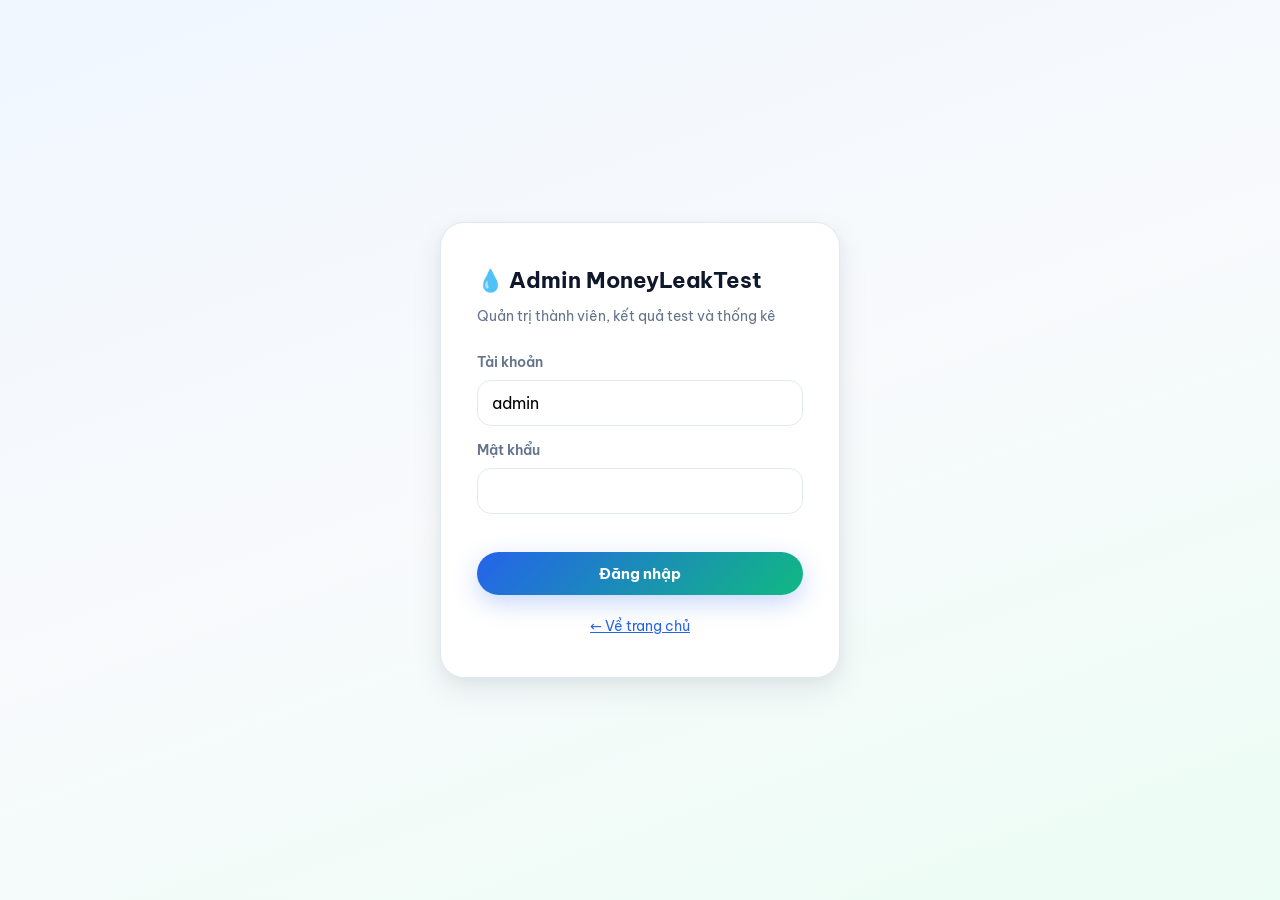
<file: admin.html>
<!DOCTYPE html>
<html lang="vi">
<head>
  <meta charset="UTF-8" />
  <meta name="viewport" content="width=device-width, initial-scale=1.0" />
  <title>Admin — MoneyLeakTest</title>
  <link href="https://fonts.googleapis.com/css2?family=Be+Vietnam+Pro:wght@400;500;600;700&display=swap" rel="stylesheet" />
  <link rel="stylesheet" href="styles.css" />
  <link rel="stylesheet" href="admin.css" />
</head>
<body class="admin-body">
  <div id="admin-login-screen" class="admin-login-wrap">
    <div class="admin-login-card">
      <h1>💧 Admin MoneyLeakTest</h1>
      <p class="admin-login-sub">Quản trị thành viên, kết quả test và thống kê</p>
      <form id="admin-login-form" class="auth-form">
        <label>Tài khoản<input type="text" id="admin-user" required autocomplete="username" value="admin" /></label>
        <label>Mật khẩu<input type="password" id="admin-pass" required autocomplete="current-password" /></label>
        <p id="admin-login-error" class="auth-error"></p>
        <button type="submit" class="btn btn-primary btn-block">Đăng nhập</button>
      </form>
      <p class="admin-back"><a href="index.html">← Về trang chủ</a></p>
    </div>
  </div>

  <div id="admin-app" hidden>
    <header class="admin-header">
      <div class="admin-header-inner container">
        <a href="index.html" class="logo"><span class="logo-icon">💧</span><span>MLT Admin</span></a>
        <div class="admin-header-right">
          <span id="admin-welcome"></span>
          <button type="button" class="btn btn-ghost btn-sm" id="admin-logout">Đăng xuất</button>
        </div>
      </div>
    </header>

    <main class="container admin-main">
      <section class="admin-stats" id="admin-stats"></section>

      <section class="admin-panel">
        <div class="admin-panel-head">
          <h2>Thành viên đăng ký</h2>
          <input type="search" id="user-search" placeholder="Tìm tên, email, SĐT..." class="admin-search" />
        </div>
        <div class="admin-table-wrap">
          <table class="admin-table" id="users-table">
            <thead>
              <tr>
                <th>#</th>
                <th>Họ tên</th>
                <th>Email</th>
                <th>SĐT</th>
                <th>Điểm rò rỉ</th>
                <th>Làm test</th>
                <th>Thu-Chi</th>
                <th>Đăng ký</th>
                <th></th>
              </tr>
            </thead>
            <tbody id="users-tbody"></tbody>
          </table>
        </div>
      </section>

      <section class="admin-detail" id="user-detail" hidden>
        <div class="admin-detail-head">
          <h2 id="detail-title">Chi tiết thành viên</h2>
          <button type="button" class="btn btn-ghost btn-sm" id="detail-close">Đóng</button>
        </div>
        <div id="detail-meta" class="admin-detail-meta"></div>
        <div id="detail-results"></div>
      </section>
    </main>
  </div>

  <script src="config.js"></script>
  <script src="admin.js"></script>
</body>
</html>
</file>
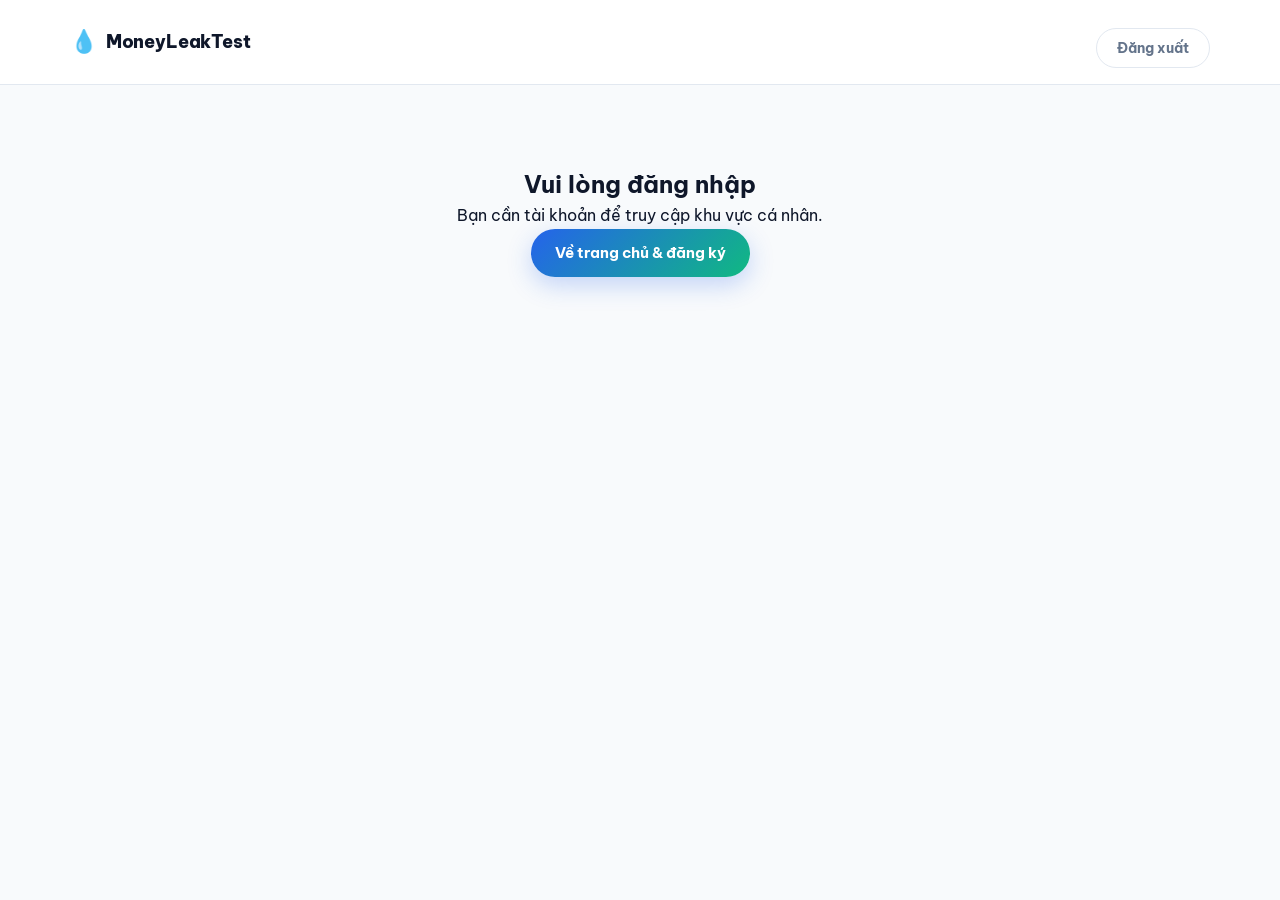
<file: dashboard.html>
<!DOCTYPE html>
<html lang="vi">
<head>
  <meta charset="UTF-8" />
  <meta name="viewport" content="width=device-width, initial-scale=1.0" />
  <title>Khu vực cá nhân — MoneyLeakTest</title>
  <link rel="preconnect" href="https://fonts.googleapis.com" />
  <link rel="preconnect" href="https://fonts.gstatic.com" crossorigin />
  <link href="https://fonts.googleapis.com/css2?family=Be+Vietnam+Pro:wght@400;500;600;700;800&display=swap" rel="stylesheet" />
  <link rel="stylesheet" href="styles.css" />
  <link rel="stylesheet" href="dashboard.css" />
</head>
<body class="dashboard-body">
  <header class="dash-header">
    <div class="container dash-header-inner">
      <a href="index.html" class="logo"><span class="logo-icon">💧</span><span>MoneyLeakTest</span></a>
      <div class="dash-user">
        <span id="dash-greeting"></span>
        <button type="button" class="btn btn-ghost btn-sm" id="btn-logout">Đăng xuất</button>
      </div>
    </div>
  </header>

  <main class="container dash-main" id="dash-main" hidden>
    <section class="dash-hero">
      <h1>Khu vực cá nhân</h1>
      <p id="dash-subtitle">Theo dõi kết quả bài test, mục tiêu tài chính và tài nguyên cộng đồng.</p>
    </section>

    <div class="dash-grid">
      <section class="dash-card dash-card-wide" id="card-result">
        <h2>Kết quả bài test gần nhất</h2>
        <div id="no-result" class="empty-state" hidden>
          <p>Bạn chưa có kết quả nào được lưu.</p>
          <a href="index.html#test" class="btn btn-primary">Làm bài test ngay</a>
        </div>
        <div id="result-content" hidden>
          <div class="dash-score-row">
            <span class="dash-score" id="dash-score">—</span>
            <span class="dash-level" id="dash-level"></span>
          </div>
          <div class="meter-track large"><div class="meter-fill large" id="dash-meter"></div></div>
          <h3>Top lỗ hổng</h3>
          <ul id="dash-leaks" class="dash-list"></ul>
          <h3 id="dash-plan-title"></h3>
          <p id="dash-plan-intro" class="plan-intro"></p>
          <ol id="dash-plan" class="dash-list numbered"></ol>
        </div>
      </section>

      <section class="dash-card" id="card-goals">
        <div class="card-head-row">
          <h2>Mục tiêu tài chính</h2>
          <button type="button" class="btn-link" id="btn-edit-goals" hidden>Chỉnh sửa</button>
        </div>
        <div id="goals-summary" hidden>
          <p id="goals-note-display" class="goal-note-display"></p>
          <div class="goal-summary-grid">
            <div class="goal-tile">
              <span class="goal-tile-label">Thu nhập / tháng</span>
              <span class="goal-tile-value" id="sum-income">—</span>
            </div>
            <div class="goal-tile">
              <span class="goal-tile-label">Tiết kiệm / tháng</span>
              <span class="goal-tile-value" id="sum-savings">—</span>
            </div>
            <div class="goal-tile">
              <span class="goal-tile-label">Quỹ khẩn cấp</span>
              <span class="goal-tile-value" id="sum-emergency">—</span>
            </div>
            <div class="goal-tile">
              <span class="goal-tile-label">Trả nợ</span>
              <span class="goal-tile-value" id="sum-debt">—</span>
            </div>
          </div>
        </div>
        <form id="goals-form" class="goals-form" hidden>
          <label>Thu nhập hàng tháng (VNĐ)<input type="number" id="goal-income" min="0" step="100000" placeholder="15000000" /></label>
          <label>Mục tiêu tiết kiệm / tháng (VNĐ)<input type="number" id="goal-savings" min="0" step="100000" placeholder="3000000" /></label>
          <label>Quỹ khẩn cấp mục tiêu (VNĐ)<input type="number" id="goal-emergency" min="0" step="1000000" placeholder="30000000" /></label>
          <label>Mục tiêu trả nợ (VNĐ)<input type="number" id="goal-debt" min="0" step="100000" placeholder="0" /></label>
          <label>Ghi chú mục tiêu<textarea id="goal-note" rows="3" placeholder="VD: Tiết kiệm 50tr để mua xe trong 2 năm..."></textarea></label>
          <div class="form-row">
            <button type="submit" class="btn btn-primary btn-block">Lưu mục tiêu</button>
            <button type="button" class="btn btn-ghost btn-block" id="btn-cancel-goals" hidden>Huỷ</button>
          </div>
          <p id="goals-msg" class="form-msg"></p>
        </form>
      </section>

      <section class="dash-card dash-card-wide" id="card-progress" hidden>
        <div class="card-head-row">
          <h2>Tiến độ thực tế</h2>
          <button type="button" class="btn btn-primary btn-sm" id="btn-add-progress">+ Cập nhật tháng này</button>
        </div>
        <p class="hint">Mỗi tháng cập nhật xem bạn đã tiết kiệm/trả nợ/tích quỹ khẩn cấp bao nhiêu. Hệ thống sẽ tự tính % so với mục tiêu.</p>

        <div id="progress-overall" class="progress-overall" hidden></div>

        <form id="progress-form" class="progress-form" hidden>
          <h3>Cập nhật tiến độ tháng</h3>
          <div class="form-grid">
            <label>Tháng (YYYY-MM)<input type="month" id="prog-period" required /></label>
            <label>Thu nhập thực tế (VNĐ)<input type="number" id="prog-income" min="0" step="100000" placeholder="0" /></label>
            <label>Đã tiết kiệm (VNĐ)<input type="number" id="prog-savings" min="0" step="100000" placeholder="0" /></label>
            <label>Quỹ khẩn cấp hiện có (VNĐ)<input type="number" id="prog-emergency" min="0" step="100000" placeholder="0" /></label>
            <label>Đã trả nợ (VNĐ)<input type="number" id="prog-debt" min="0" step="100000" placeholder="0" /></label>
          </div>
          <label>Ghi chú<textarea id="prog-note" rows="2" placeholder="VD: Tháng này cắt được subscription Netflix..."></textarea></label>
          <p class="hint">Tip: Quỹ khẩn cấp & "Đã tiết kiệm" có thể nhập <strong>số dư tích lũy hiện tại</strong>; "Đã trả nợ" tính cộng dồn từ khi đặt mục tiêu.</p>
          <div class="form-row">
            <button type="submit" class="btn btn-primary">Lưu tiến độ</button>
            <button type="button" class="btn btn-ghost" id="btn-cancel-progress">Huỷ</button>
          </div>
          <p id="progress-msg" class="form-msg"></p>
        </form>

        <div id="progress-empty" class="empty-state" hidden>
          <p>Chưa có bản ghi tiến độ nào. Nhấn <strong>"Cập nhật tháng này"</strong> để bắt đầu theo dõi.</p>
        </div>

        <div id="progress-history"></div>
      </section>

      <section class="dash-card dash-card-app">
        <h2>App ghi nhận Thu / Chi</h2>
        <p>
          Quản lý dòng tiền hàng ngày với <strong>Thu Chi Web</strong> — dữ liệu ghi trực tiếp lên
          <strong>Google Sheet của chính bạn</strong>, không lưu trên server bên thứ ba.
          Bạn giữ toàn quyền sở hữu file; app chỉ kết nối tài khoản Google bạn cho phép.
        </p>
        <div class="trust-box">
          <span class="trust-badge">Miễn phí</span>
          <ul class="trust-list">
            <li>🔒 <strong>Bảo mật &amp; an toàn</strong> — Sheet nằm trong Google Drive của bạn</li>
            <li>📊 Dữ liệu thuộc về bạn — xem/sao lưu/chia sẻ như mọi file Google Sheet khác</li>
            <li>✅ <strong>Hiện đang miễn phí</strong> — dùng thử và ghi nhận thu/chi không mất phí</li>
          </ul>
        </div>
        <ul class="feature-list">
          <li>Dashboard tổng thu/chi/chênh lệch theo tháng</li>
          <li>Nhập thu/chi trực tiếp lên Google Sheet</li>
          <li>Biểu đồ chi theo danh mục & 6 tháng</li>
          <li>Kế hoạch phân bổ 7 quỹ tài chính</li>
        </ul>
        <a href="https://thu-chi-web.fly.dev/" id="thu-chi-link" target="_blank" rel="noopener noreferrer" class="btn btn-primary btn-block">Mở app Thu / Chi →</a>
        <p class="hint">App đã deploy tại <a href="https://thu-chi-web.fly.dev/" target="_blank" rel="noopener noreferrer">thu-chi-web.fly.dev</a></p>
      </section>

      <section class="dash-card">
        <h2>Cộng đồng Zalo</h2>
        <p>Nhóm <strong>Thịnh Vượng - Hạnh Phúc</strong> — học và thực hành cùng nhau.</p>
        <a href="https://zalo.me/g/gkbvgqaoxnggs2p8euih" target="_blank" rel="noopener noreferrer" class="btn btn-zalo btn-block">Tham gia nhóm Zalo</a>
      </section>

      <section class="dash-card dash-card-soon">
        <h2>Workshop & Coaching 1-1</h2>
        <span class="badge-soon">Sắp mở</span>
        <p>Chương trình workshop nhóm và coaching cá nhân 1-1 sẽ được cập nhật tại đây. Bạn sẽ nhận thông báo qua email đã đăng ký.</p>
        <ul class="feature-list muted">
          <li>Workshop: Khóa rò rỉ tài chính 4 tuần</li>
          <li>Coaching 1-1: Plan tài chính cá nhân hóa</li>
        </ul>
      </section>
    </div>
  </main>

  <div id="dash-login-required" class="dash-login-required" hidden>
    <div class="container">
      <h2>Vui lòng đăng nhập</h2>
      <p>Bạn cần tài khoản để truy cập khu vực cá nhân.</p>
      <a href="index.html" class="btn btn-primary">Về trang chủ & đăng ký</a>
    </div>
  </div>

  <script src="config.js"></script>
  <script src="auth.js"></script>
  <script src="dashboard.js"></script>
</body>
</html>
</file>
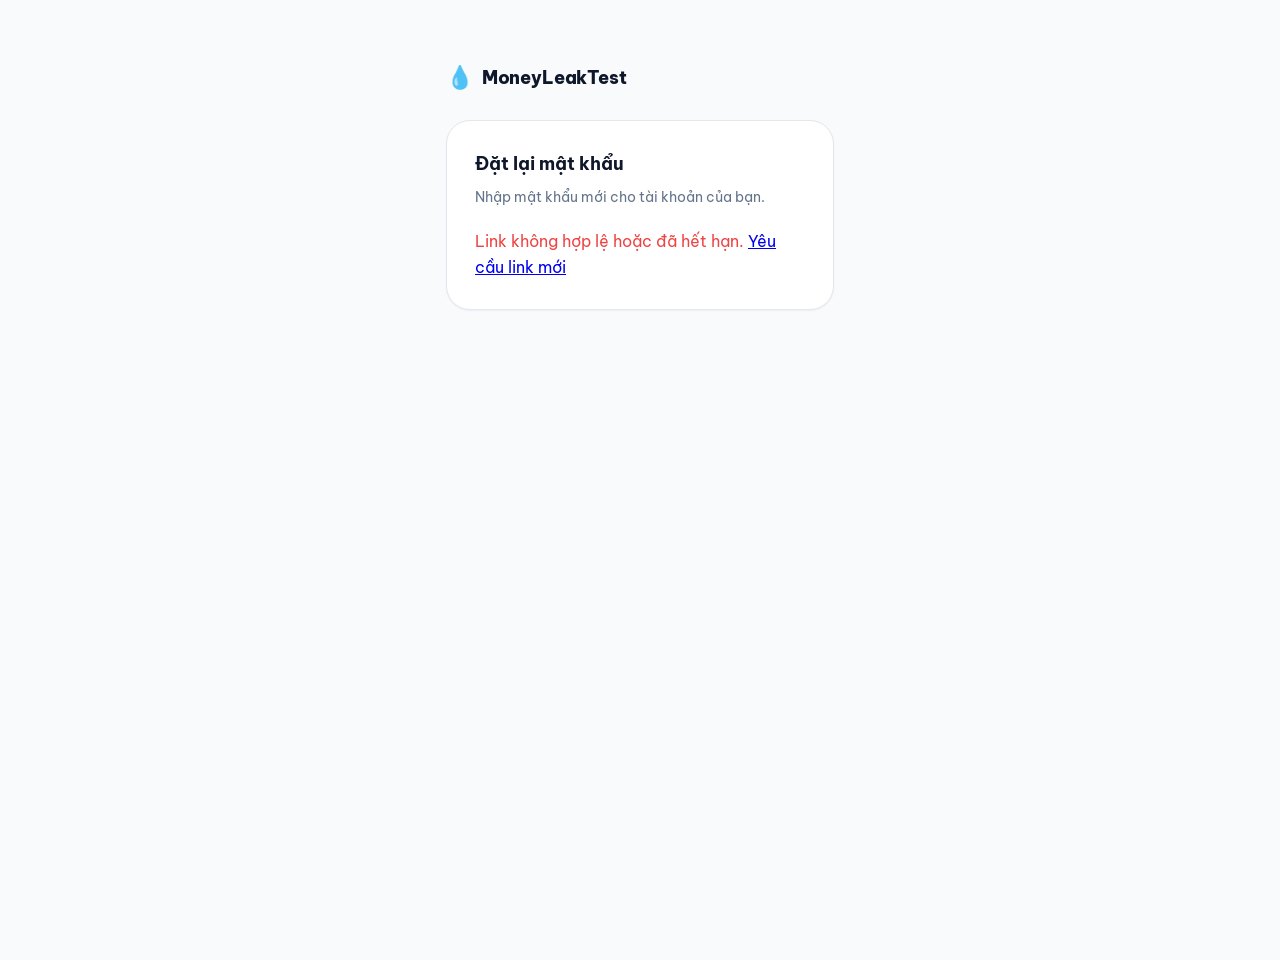
<file: reset-password.html>
<!DOCTYPE html>
<html lang="vi">
<head>
  <meta charset="UTF-8" />
  <meta name="viewport" content="width=device-width, initial-scale=1.0" />
  <title>Đặt lại mật khẩu — MoneyLeakTest</title>
  <link href="https://fonts.googleapis.com/css2?family=Be+Vietnam+Pro:wght@400;500;600;700&display=swap" rel="stylesheet" />
  <link rel="stylesheet" href="styles.css" />
  <link rel="stylesheet" href="dashboard.css" />
</head>
<body class="dashboard-body">
  <div class="container" style="max-width:420px;margin:60px auto;padding:0 16px">
    <a href="index.html" class="logo" style="margin-bottom:24px;display:inline-flex">
      <span class="logo-icon">💧</span><span>MoneyLeakTest</span>
    </a>
    <div class="dash-card">
      <h2 style="margin-bottom:8px">Đặt lại mật khẩu</h2>
      <p id="reset-intro" style="color:var(--text-muted);font-size:0.9rem;margin-bottom:20px">Nhập mật khẩu mới cho tài khoản của bạn.</p>
      <form id="reset-form" class="auth-form">
        <label>Mật khẩu mới<input type="password" id="reset-password" required minlength="6" autocomplete="new-password" /></label>
        <label>Nhập lại mật khẩu<input type="password" id="reset-password2" required minlength="6" autocomplete="new-password" /></label>
        <p id="reset-error" class="auth-error"></p>
        <p id="reset-success" class="auth-success"></p>
        <button type="submit" class="btn btn-primary btn-block" id="reset-submit">Lưu mật khẩu mới</button>
      </form>
      <p id="reset-invalid" hidden style="color:var(--danger)">Link không hợp lệ hoặc đã hết hạn. <a href="index.html">Yêu cầu link mới</a></p>
    </div>
  </div>
  <script src="config.js"></script>
  <script src="auth.js"></script>
  <script src="reset-password.js"></script>
</body>
</html>
</file>
<file: styles.css>
:root {
  --bg: #ffffff;
  --bg-soft: #f8fafc;
  --bg-card: #ffffff;
  --bg-elevated: #f1f5f9;
  --primary: #2563eb;
  --primary-dark: #1d4ed8;
  --primary-light: #dbeafe;
  --accent: #10b981;
  --accent-dark: #059669;
  --accent-light: #d1fae5;
  --warm: #f59e0b;
  --warm-light: #fef3c7;
  --danger: #ef4444;
  --danger-light: #fee2e2;
  --text: #0f172a;
  --text-muted: #64748b;
  --text-soft: #94a3b8;
  --border: #e2e8f0;
  --border-strong: #cbd5e1;
  --radius: 14px;
  --radius-lg: 24px;
  --shadow-sm: 0 1px 2px rgba(15, 23, 42, 0.05);
  --shadow: 0 4px 16px rgba(15, 23, 42, 0.06), 0 1px 3px rgba(15, 23, 42, 0.04);
  --shadow-lg: 0 12px 32px rgba(15, 23, 42, 0.08), 0 4px 12px rgba(15, 23, 42, 0.04);
  --shadow-primary: 0 8px 24px rgba(37, 99, 235, 0.25);
  --shadow-accent: 0 8px 24px rgba(16, 185, 129, 0.22);
  --font: "Be Vietnam Pro", system-ui, sans-serif;
  --header-h: 72px;
  --topbar-h: 40px;
}

*, *::before, *::after { box-sizing: border-box; margin: 0; padding: 0; }

html { scroll-behavior: smooth; }

body {
  font-family: var(--font);
  background: var(--bg);
  color: var(--text);
  line-height: 1.6;
  overflow-x: hidden;
}

.container {
  width: min(1140px, 92vw);
  margin: 0 auto;
}

/* Top bar */
.top-bar {
  position: fixed;
  top: 0;
  left: 0;
  right: 0;
  z-index: 200;
  height: var(--topbar-h);
  background: linear-gradient(90deg, var(--primary), var(--accent));
  color: #ffffff;
  display: flex;
  align-items: center;
  justify-content: center;
  gap: 12px;
  font-size: 0.82rem;
  padding: 0 16px;
}

.top-bar-link {
  color: #ffffff;
  font-weight: 700;
  white-space: nowrap;
}

/* Header */
.header {
  position: fixed;
  top: var(--topbar-h);
  left: 0;
  right: 0;
  z-index: 100;
  background: rgba(255, 255, 255, 0.94);
  backdrop-filter: blur(12px);
  border-bottom: 1px solid var(--border);
}

.header-inner {
  display: flex;
  align-items: center;
  justify-content: space-between;
  height: var(--header-h);
  gap: 24px;
}

.logo {
  display: flex;
  align-items: center;
  gap: 8px;
  text-decoration: none;
  color: var(--text);
  font-weight: 800;
  font-size: 1.1rem;
  letter-spacing: -0.01em;
}

.logo-icon { font-size: 1.4rem; }

.nav { display: flex; gap: 28px; }

.nav a {
  color: var(--text-muted);
  text-decoration: none;
  font-size: 0.92rem;
  font-weight: 500;
  transition: color 0.2s;
}

.nav a:hover { color: var(--primary); }

.menu-toggle {
  display: none;
  flex-direction: column;
  gap: 5px;
  background: none;
  border: none;
  cursor: pointer;
  padding: 4px;
}

.menu-toggle span {
  display: block;
  width: 24px;
  height: 2px;
  background: var(--text);
  border-radius: 2px;
}

/* Buttons */
.btn {
  display: inline-flex;
  align-items: center;
  justify-content: center;
  gap: 8px;
  padding: 12px 24px;
  border-radius: 50px;
  font-family: var(--font);
  font-weight: 700;
  font-size: 0.95rem;
  text-decoration: none;
  border: none;
  cursor: pointer;
  transition: transform 0.2s, box-shadow 0.2s, background 0.2s;
  white-space: nowrap;
}

.btn:hover { transform: translateY(-2px); }

.btn-primary {
  background: linear-gradient(135deg, var(--primary), var(--accent));
  color: #ffffff;
  box-shadow: var(--shadow-primary);
}

.btn-primary:hover {
  box-shadow: 0 12px 32px rgba(37, 99, 235, 0.35);
}

.btn-sm { padding: 10px 20px; font-size: 0.85rem; }
.btn-lg { padding: 16px 32px; font-size: 1rem; }
.btn-block { width: 100%; }

/* CTA nổi bật — Làm bài test */
.btn-cta-test {
  position: relative;
  display: inline-flex;
  flex-direction: column;
  align-items: center;
  justify-content: center;
  gap: 6px;
  background: linear-gradient(135deg, #1d4ed8 0%, #2563eb 35%, #059669 100%);
  color: #ffffff !important;
  border: 3px solid rgba(255, 255, 255, 0.45);
  box-shadow:
    0 10px 36px rgba(37, 99, 235, 0.45),
    0 4px 14px rgba(5, 150, 105, 0.25);
  animation: cta-pulse 2.2s ease-in-out infinite;
  white-space: normal;
  text-align: center;
  line-height: 1.35;
  overflow: visible;
}

.btn-cta-test::before {
  content: "";
  position: absolute;
  inset: -6px;
  border-radius: inherit;
  background: linear-gradient(135deg, rgba(37, 99, 235, 0.35), rgba(16, 185, 129, 0.35));
  z-index: -1;
  filter: blur(12px);
  opacity: 0.7;
  animation: cta-glow 2.2s ease-in-out infinite;
}

.btn-cta-test:hover {
  transform: translateY(-4px) scale(1.03);
  box-shadow:
    0 18px 48px rgba(37, 99, 235, 0.5),
    0 8px 24px rgba(5, 150, 105, 0.35);
  animation: none;
}

.btn-cta-test:hover::before {
  opacity: 1;
  animation: none;
}

.btn-cta-xl {
  padding: 24px 44px;
  min-width: min(100%, 440px);
  border-radius: 60px;
}

.btn-cta-lg {
  padding: 20px 36px;
  min-width: min(100%, 400px);
  border-radius: 56px;
}

.btn-cta-md {
  padding: 14px 26px;
  border-radius: 50px;
}

.btn-cta-sm {
  padding: 11px 20px;
  border-radius: 50px;
  animation: cta-pulse-sm 2.2s ease-in-out infinite;
}

.btn-cta-sm .btn-cta-action {
  font-size: 0.88rem;
}

.btn-cta-sm .btn-cta-sub {
  display: none;
}

.btn-cta-content {
  display: flex;
  flex-direction: column;
  align-items: center;
  gap: 4px;
  position: relative;
  z-index: 1;
}

.btn-cta-action {
  font-weight: 800;
  font-size: 1.08rem;
  letter-spacing: -0.01em;
}

.btn-cta-sub {
  font-weight: 600;
  font-size: 0.82rem;
  opacity: 0.92;
}

@keyframes cta-pulse {
  0%,
  100% {
    box-shadow:
      0 10px 36px rgba(37, 99, 235, 0.4),
      0 0 0 0 rgba(16, 185, 129, 0.45);
  }
  50% {
    box-shadow:
      0 14px 44px rgba(37, 99, 235, 0.55),
      0 0 0 14px rgba(16, 185, 129, 0);
  }
}

@keyframes cta-pulse-sm {
  0%,
  100% {
    box-shadow: 0 6px 20px rgba(37, 99, 235, 0.35), 0 0 0 0 rgba(16, 185, 129, 0.35);
  }
  50% {
    box-shadow: 0 8px 26px rgba(37, 99, 235, 0.45), 0 0 0 8px rgba(16, 185, 129, 0);
  }
}

@keyframes cta-glow {
  0%,
  100% {
    opacity: 0.5;
    transform: scale(0.98);
  }
  50% {
    opacity: 0.85;
    transform: scale(1.02);
  }
}

.top-bar-link {
  background: rgba(255, 255, 255, 0.22);
  padding: 6px 16px;
  border-radius: 50px;
  border: 1px solid rgba(255, 255, 255, 0.4);
  text-decoration: none;
  animation: top-bar-cta 1.8s ease-in-out infinite;
  font-size: 0.88rem;
}

.top-bar-link:hover {
  background: rgba(255, 255, 255, 0.35);
  transform: scale(1.04);
}

@keyframes top-bar-cta {
  0%,
  100% {
    box-shadow: 0 0 0 0 rgba(255, 255, 255, 0.5);
  }
  50% {
    box-shadow: 0 0 0 8px rgba(255, 255, 255, 0);
  }
}

.leak-card-cta {
  margin-top: 12px;
  width: 100%;
  padding: 12px 16px;
  border: none;
  border-radius: var(--radius);
  background: linear-gradient(135deg, var(--primary-light), var(--accent-light));
  color: var(--primary);
  font-family: var(--font);
  font-weight: 700;
  font-size: 0.9rem;
  cursor: pointer;
  transition: transform 0.2s, box-shadow 0.2s;
  animation: leak-hint-pulse 2s ease-in-out infinite;
}

.leak-card-cta:hover {
  transform: translateY(-2px);
  box-shadow: 0 8px 20px rgba(37, 99, 235, 0.2);
}

@keyframes leak-hint-pulse {
  0%,
  100% {
    box-shadow: inset 0 0 0 2px rgba(37, 99, 235, 0.15);
  }
  50% {
    box-shadow: inset 0 0 0 2px rgba(37, 99, 235, 0.45);
  }
}

.hero-cta-wrap {
  margin-bottom: 28px;
}

.btn-zalo {
  background: #0068ff;
  color: #ffffff;
  box-shadow: 0 6px 18px rgba(0, 104, 255, 0.25);
}

.btn-zalo:hover { box-shadow: 0 10px 26px rgba(0, 104, 255, 0.35); }

.btn-ghost {
  background: transparent;
  color: var(--text-muted);
  border: 1px solid var(--border);
  margin-top: 12px;
}

.btn-ghost:hover { color: var(--text); border-color: var(--text-muted); }

/* Hero */
.hero {
  position: relative;
  padding: calc(var(--topbar-h) + var(--header-h) + 60px) 0 80px;
  overflow: hidden;
  background: linear-gradient(180deg, #f0f9ff 0%, #ffffff 100%);
}

.hero-bg {
  position: absolute;
  inset: 0;
  background:
    radial-gradient(ellipse 60% 50% at 80% 10%, rgba(16, 185, 129, 0.15), transparent),
    radial-gradient(ellipse 50% 40% at 10% 70%, rgba(37, 99, 235, 0.12), transparent);
  pointer-events: none;
}

.hero-grid {
  display: grid;
  grid-template-columns: 1.1fr 1fr;
  gap: 48px;
  align-items: center;
  position: relative;
}

.eyebrow {
  display: inline-block;
  background: var(--accent-light);
  color: var(--accent-dark);
  padding: 7px 16px;
  border-radius: 50px;
  font-size: 0.82rem;
  font-weight: 700;
  margin-bottom: 20px;
}

.hero h1 {
  font-size: clamp(2rem, 4.5vw, 3.2rem);
  font-weight: 800;
  line-height: 1.15;
  margin-bottom: 20px;
  letter-spacing: -0.02em;
  color: var(--text);
}

.highlight {
  background: linear-gradient(135deg, var(--primary), var(--accent));
  -webkit-background-clip: text;
  -webkit-text-fill-color: transparent;
  background-clip: text;
}

.hero-desc {
  color: var(--text-muted);
  font-size: 1.05rem;
  margin-bottom: 28px;
  max-width: 520px;
}

.hero-desc strong { color: var(--text); }

.hero-cta-wrap .btn-cta-test {
  width: 100%;
  max-width: 480px;
}

.trust-badges {
  display: flex;
  flex-wrap: wrap;
  gap: 12px 20px;
  font-size: 0.82rem;
  color: var(--text-muted);
}

.trust-badges strong { color: var(--primary); }

/* Hero visual */
.leak-animation {
  background: #ffffff;
  border-radius: var(--radius-lg);
  padding: 32px;
  box-shadow: var(--shadow-lg);
  border: 1px solid var(--border);
}

.droplets {
  display: flex;
  justify-content: center;
  gap: 16px;
  margin-bottom: 16px;
  font-size: 1.5rem;
}

.droplets span { animation: drip 2s ease-in-out infinite; }
.droplets span:nth-child(2) { animation-delay: 0.3s; }
.droplets span:nth-child(3) { animation-delay: 0.6s; }
.droplets span:nth-child(4) { animation-delay: 0.9s; }
.droplets span:nth-child(5) { animation-delay: 1.2s; }

@keyframes drip {
  0%, 100% { transform: translateY(0); opacity: 0.55; }
  50% { transform: translateY(8px); opacity: 1; }
}

.leak-card {
  padding: 8px 0 0;
}

.leak-card-label {
  font-size: 0.9rem;
  color: var(--text-muted);
  margin-bottom: 16px;
  text-align: center;
}

.leak-meter-preview .meter-track {
  height: 14px;
  background: var(--bg-elevated);
  border-radius: 50px;
  overflow: hidden;
  margin-bottom: 8px;
}

.meter-fill {
  height: 100%;
  background: linear-gradient(90deg, var(--accent), var(--warm), var(--danger));
  border-radius: 50px;
  transition: width 1s ease;
}

.meter-labels {
  display: flex;
  justify-content: space-between;
  font-size: 0.78rem;
  color: var(--text-soft);
}

.leak-card-hint {
  margin-top: 14px;
  font-size: 0.88rem;
  color: var(--primary);
  text-align: center;
  font-weight: 600;
}

/* Sections */
.section { padding: 80px 0; }

.section-tag {
  display: inline-block;
  color: var(--primary);
  font-size: 0.82rem;
  font-weight: 800;
  text-transform: uppercase;
  letter-spacing: 0.08em;
  margin-bottom: 12px;
}

.section-tag.light { color: #ffffff; opacity: 0.9; }

.section-title {
  font-size: clamp(1.7rem, 3vw, 2.3rem);
  font-weight: 800;
  margin-bottom: 16px;
  line-height: 1.2;
  letter-spacing: -0.02em;
}

.section-title.light { color: #ffffff; }

.section-desc {
  color: var(--text-muted);
  font-size: 1.05rem;
  max-width: 680px;
  margin-bottom: 48px;
}

.section-desc.light { color: rgba(255, 255, 255, 0.92); }

/* Leak grid */
.leaks { background: var(--bg-soft); }

.leak-grid {
  display: grid;
  grid-template-columns: repeat(3, 1fr);
  gap: 22px;
  margin-bottom: 48px;
}

.leak-card-item {
  background: #ffffff;
  border: 1px solid var(--border);
  border-radius: var(--radius);
  padding: 28px;
  transition: border-color 0.2s, transform 0.2s, box-shadow 0.2s;
  box-shadow: var(--shadow-sm);
}

.leak-card-item:hover {
  border-color: var(--primary);
  transform: translateY(-4px);
  box-shadow: var(--shadow-lg);
}

.leak-icon {
  font-size: 2rem;
  display: inline-flex;
  align-items: center;
  justify-content: center;
  width: 56px;
  height: 56px;
  background: var(--primary-light);
  border-radius: 14px;
  margin-bottom: 16px;
}

.leak-card-item h3 {
  font-size: 1.05rem;
  font-weight: 700;
  margin-bottom: 10px;
  color: var(--text);
}

.leak-card-item p {
  font-size: 0.88rem;
  color: var(--text-muted);
  margin-bottom: 18px;
  line-height: 1.6;
}

.popularity {
  display: grid;
  grid-template-columns: auto 1fr auto;
  align-items: center;
  gap: 10px;
  font-size: 0.76rem;
  color: var(--text-muted);
}

.popularity .bar {
  height: 7px;
  background: var(--bg-elevated);
  border-radius: 50px;
  overflow: hidden;
}

.popularity .bar-fill {
  height: 100%;
  background: linear-gradient(90deg, var(--primary), var(--accent));
  border-radius: 50px;
}

.popularity .pct {
  color: var(--primary);
  font-weight: 700;
  font-size: 0.82rem;
}

.callout-box {
  background: linear-gradient(135deg, var(--primary-light), var(--accent-light));
  border: 1px solid var(--border);
  border-radius: var(--radius-lg);
  padding: 40px;
  text-align: center;
}

.callout-box h3 {
  font-size: 1.5rem;
  margin-bottom: 12px;
  color: var(--text);
}

.callout-box p {
  color: var(--text-muted);
  margin-bottom: 24px;
}

/* Reveal */
.reveal-grid {
  display: grid;
  grid-template-columns: repeat(3, 1fr);
  gap: 24px;
  margin-bottom: 48px;
}

.reveal-item {
  background: #ffffff;
  border: 1px solid var(--border);
  border-radius: var(--radius);
  padding: 32px;
  box-shadow: var(--shadow-sm);
  transition: box-shadow 0.2s, transform 0.2s;
}

.reveal-item:hover {
  box-shadow: var(--shadow);
  transform: translateY(-3px);
}

.reveal-num {
  display: inline-flex;
  align-items: center;
  justify-content: center;
  width: 44px;
  height: 44px;
  background: linear-gradient(135deg, var(--primary), var(--accent));
  color: #ffffff;
  border-radius: 50%;
  font-weight: 800;
  font-size: 1.1rem;
  margin-bottom: 18px;
  box-shadow: var(--shadow-primary);
}

.reveal-item h3 {
  font-size: 1.05rem;
  margin-bottom: 10px;
  line-height: 1.35;
}

.reveal-item p {
  font-size: 0.9rem;
  color: var(--text-muted);
}

.score-preview {
  background: linear-gradient(135deg, #ffffff, var(--bg-soft));
  border: 1px solid var(--border);
  border-radius: var(--radius-lg);
  padding: 36px;
  text-align: center;
  box-shadow: var(--shadow);
}

.score-preview-header {
  display: flex;
  justify-content: space-between;
  align-items: center;
  flex-wrap: wrap;
  gap: 12px;
  margin-bottom: 24px;
  font-weight: 600;
}

.score-status {
  color: var(--warm);
  font-size: 0.92rem;
  font-weight: 700;
}

.score-meter-large { position: relative; margin-bottom: 12px; }

.meter-track.large {
  height: 22px;
  background: var(--bg-elevated);
  border-radius: 50px;
  overflow: hidden;
}

.meter-fill.large {
  height: 100%;
  background: linear-gradient(90deg, var(--accent), var(--warm), var(--danger));
  border-radius: 50px;
  transition: width 1.2s ease;
}

.score-unknown {
  position: absolute;
  right: 0;
  top: 50%;
  transform: translateY(-50%);
  font-size: 1.5rem;
  font-weight: 800;
  color: var(--text-soft);
  padding-right: 10px;
}

.score-cta {
  margin: 20px auto 16px;
  display: inline-flex;
}

.score-distribution {
  font-size: 0.82rem;
  color: var(--text-soft);
}

/* Testimonials */
.testimonials { background: var(--bg-soft); }

.testimonial-grid {
  display: grid;
  grid-template-columns: repeat(3, 1fr);
  gap: 22px;
  margin-bottom: 48px;
}

.testimonial {
  background: #ffffff;
  border: 1px solid var(--border);
  border-radius: var(--radius);
  padding: 28px;
  position: relative;
  box-shadow: var(--shadow-sm);
}

.testimonial.featured {
  border-color: var(--primary);
  border-width: 2px;
  background: linear-gradient(160deg, var(--primary-light), #ffffff 60%);
}

.stars { color: var(--warm); font-size: 0.95rem; margin-bottom: 12px; }

.testimonial blockquote {
  font-size: 0.92rem;
  color: var(--text);
  line-height: 1.65;
  margin-bottom: 20px;
}

.author {
  display: flex;
  align-items: center;
  gap: 12px;
}

.avatar {
  width: 42px;
  height: 42px;
  border-radius: 50%;
  background: linear-gradient(135deg, var(--primary), var(--accent));
  color: #ffffff;
  display: flex;
  align-items: center;
  justify-content: center;
  font-weight: 700;
}

.author strong { display: block; font-size: 0.92rem; color: var(--text); }
.author span { font-size: 0.8rem; color: var(--text-muted); }

.badge-featured {
  position: absolute;
  top: 16px;
  right: 16px;
  background: var(--warm);
  color: #ffffff;
  font-size: 0.7rem;
  font-weight: 700;
  padding: 5px 12px;
  border-radius: 50px;
}

.stats-row {
  display: grid;
  grid-template-columns: repeat(4, 1fr);
  gap: 20px;
  text-align: center;
}

.stat {
  background: #ffffff;
  border: 1px solid var(--border);
  border-radius: var(--radius);
  padding: 28px 16px;
  box-shadow: var(--shadow-sm);
}

.stat strong {
  display: block;
  font-size: 1.9rem;
  background: linear-gradient(135deg, var(--primary), var(--accent));
  -webkit-background-clip: text;
  -webkit-text-fill-color: transparent;
  background-clip: text;
  margin-bottom: 6px;
  font-weight: 800;
}

.stat span {
  font-size: 0.85rem;
  color: var(--text-muted);
}

/* CTA section */
.cta-section {
  background: linear-gradient(135deg, var(--primary) 0%, var(--accent) 100%);
  text-align: center;
  color: #ffffff;
}

.cta-section .section-tag.light {
  background: rgba(255, 255, 255, 0.18);
  color: #ffffff;
  padding: 6px 14px;
  border-radius: 50px;
}

.test-card {
  background: #ffffff;
  border: 1px solid var(--border);
  border-radius: var(--radius-lg);
  padding: 48px 40px;
  max-width: 560px;
  margin: 0 auto 24px;
  box-shadow: var(--shadow-lg);
  color: var(--text);
}

.test-card-icon {
  font-size: 2.5rem;
  display: inline-flex;
  align-items: center;
  justify-content: center;
  width: 72px;
  height: 72px;
  background: var(--primary-light);
  border-radius: 50%;
  margin-bottom: 18px;
}

.test-card h3 { font-size: 1.4rem; margin-bottom: 8px; }

.test-card > p {
  color: var(--text-muted);
  margin-bottom: 24px;
}

.test-features {
  display: flex;
  flex-wrap: wrap;
  justify-content: center;
  gap: 12px 20px;
  margin-top: 24px;
  font-size: 0.82rem;
  color: var(--text-muted);
}

.urgency {
  color: #fef3c7;
  font-size: 0.95rem;
  font-weight: 600;
}

/* FAQ */
.faq { background: var(--bg-soft); }

.faq-list { max-width: 760px; margin: 0 auto; }

.faq-item {
  border: 1px solid var(--border);
  border-radius: var(--radius);
  margin-bottom: 12px;
  overflow: hidden;
  background: #ffffff;
  box-shadow: var(--shadow-sm);
}

.faq-item summary {
  padding: 20px 24px;
  font-weight: 600;
  cursor: pointer;
  list-style: none;
  display: flex;
  justify-content: space-between;
  align-items: center;
  color: var(--text);
}

.faq-item summary::-webkit-details-marker { display: none; }

.faq-item summary::after {
  content: "+";
  color: var(--primary);
  font-size: 1.4rem;
  font-weight: 300;
  line-height: 1;
}

.faq-item[open] summary::after { content: "−"; }

.faq-item p {
  padding: 0 24px 20px;
  color: var(--text-muted);
  font-size: 0.92rem;
  line-height: 1.7;
}

/* Community */
.community {
  background: linear-gradient(135deg, var(--primary-light) 0%, var(--accent-light) 100%);
}

.community-grid {
  display: grid;
  grid-template-columns: 1.2fr 1fr;
  gap: 48px;
  align-items: center;
}

.community h2, .community h3 { color: var(--text); }

.community-benefits {
  list-style: none;
  margin: 20px 0 28px;
}

.community-benefits li {
  padding: 10px 0;
  color: var(--text);
  font-size: 0.95rem;
  line-height: 1.6;
}

.zalo-link {
  margin-top: 14px;
  font-size: 0.85rem;
  color: var(--text-muted);
}

.qr-card {
  background: #ffffff;
  border: 1px solid var(--border);
  border-radius: var(--radius-lg);
  padding: 32px;
  text-align: center;
  box-shadow: var(--shadow-lg);
}

.qr-image-wrap {
  display: block;
  width: 220px;
  height: 220px;
  margin: 0 auto 20px;
  padding: 12px;
  background: #ffffff;
  border: 2px solid var(--primary-light);
  border-radius: var(--radius);
  transition: border-color 0.2s, transform 0.2s;
}

.qr-image-wrap:hover {
  border-color: var(--primary);
  transform: scale(1.02);
}

.qr-image-wrap img {
  width: 100%;
  height: 100%;
  display: block;
}

.qr-hint { font-size: 0.88rem; color: var(--text-muted); margin-bottom: 10px; }

.qr-group {
  color: #0068ff;
  font-weight: 700;
  font-size: 0.95rem;
}

/* Final CTA */
.final-cta {
  padding: 72px 0;
  text-align: center;
  background: var(--bg-soft);
}

.final-cta h2 {
  font-size: clamp(1.4rem, 2.5vw, 2rem);
  margin-bottom: 28px;
  max-width: 640px;
  margin-left: auto;
  margin-right: auto;
  color: var(--text);
}

/* Footer */
.footer {
  border-top: 1px solid var(--border);
  padding: 56px 0 24px;
  background: #ffffff;
}

.footer-grid {
  display: grid;
  grid-template-columns: 2fr 1fr 1fr;
  gap: 40px;
  margin-bottom: 40px;
}

.footer-brand p {
  color: var(--text-muted);
  font-size: 0.92rem;
  margin-top: 14px;
  max-width: 320px;
}

.footer-links h4 {
  font-size: 0.85rem;
  margin-bottom: 16px;
  color: var(--text);
  font-weight: 700;
  text-transform: uppercase;
  letter-spacing: 0.05em;
}

.footer-links ul { list-style: none; }

.footer-links a {
  color: var(--text-muted);
  text-decoration: none;
  font-size: 0.92rem;
  line-height: 2.2;
}

.footer-links a:hover { color: var(--primary); }

.footer-bottom {
  border-top: 1px solid var(--border);
  padding-top: 24px;
  text-align: center;
}

.footer-bottom p {
  font-size: 0.82rem;
  color: var(--text-soft);
}

/* Modal */
.modal-overlay {
  position: fixed;
  inset: 0;
  background: rgba(15, 23, 42, 0.55);
  backdrop-filter: blur(6px);
  z-index: 300;
  display: flex;
  align-items: center;
  justify-content: center;
  padding: 20px;
  opacity: 0;
  visibility: hidden;
  transition: opacity 0.3s, visibility 0.3s;
}

.modal-overlay.active {
  opacity: 1;
  visibility: visible;
}

.modal {
  background: #ffffff;
  border-radius: var(--radius-lg);
  width: min(540px, 100%);
  max-height: 90vh;
  overflow-y: auto;
  padding: 32px;
  transform: translateY(20px);
  transition: transform 0.3s;
  box-shadow: 0 25px 60px rgba(15, 23, 42, 0.3);
}

.modal-overlay.active .modal { transform: translateY(0); }

.modal-header {
  display: flex;
  justify-content: space-between;
  align-items: center;
  margin-bottom: 24px;
}

.modal-header h2 { font-size: 1.25rem; color: var(--text); }

.modal-close {
  background: var(--bg-elevated);
  border: none;
  color: var(--text-muted);
  font-size: 1.4rem;
  cursor: pointer;
  line-height: 1;
  width: 32px;
  height: 32px;
  border-radius: 50%;
  transition: background 0.2s, color 0.2s;
}

.modal-close:hover { background: var(--border); color: var(--text); }

.quiz-progress { margin-bottom: 24px; }

.quiz-progress-bar {
  height: 8px;
  background: var(--bg-elevated);
  border-radius: 50px;
  margin-bottom: 10px;
  overflow: hidden;
}

.quiz-progress-bar::after {
  content: "";
  display: block;
  height: 100%;
  background: linear-gradient(90deg, var(--primary), var(--accent));
  border-radius: 50px;
  width: var(--progress, 8%);
  transition: width 0.3s;
}

#progress-text {
  font-size: 0.82rem;
  color: var(--text-muted);
  font-weight: 600;
}

.quiz-question {
  font-size: 1.1rem;
  font-weight: 700;
  margin-bottom: 22px;
  line-height: 1.45;
  color: var(--text);
}

.quiz-options {
  display: flex;
  flex-direction: column;
  gap: 10px;
}

.quiz-option {
  background: #ffffff;
  border: 1.5px solid var(--border);
  border-radius: var(--radius);
  padding: 14px 18px;
  text-align: left;
  font-family: var(--font);
  font-size: 0.95rem;
  color: var(--text);
  cursor: pointer;
  transition: border-color 0.15s, background 0.15s, transform 0.1s;
}

.quiz-option:hover {
  border-color: var(--primary);
  background: var(--primary-light);
  transform: translateX(2px);
}

/* Results */
.result-score {
  text-align: center;
  margin-bottom: 24px;
}

.result-headline {
  font-size: clamp(1.2rem, 4vw, 1.55rem);
  font-weight: 800;
  color: var(--text);
  line-height: 1.35;
  margin: 0 0 20px;
  padding: 0 12px;
  letter-spacing: -0.02em;
}

.result-number {
  font-size: clamp(3.5rem, 12vw, 5rem);
  font-weight: 800;
  line-height: 1;
  background: linear-gradient(135deg, var(--primary), var(--accent));
  -webkit-background-clip: text;
  -webkit-text-fill-color: transparent;
  background-clip: text;
}

.result-level {
  display: block;
  font-size: 1.15rem;
  font-weight: 700;
  margin-top: 8px;
}

.result-meter { margin-bottom: 28px; }

.result-meter .meter-track {
  height: 14px;
  background: var(--bg-elevated);
  border-radius: 50px;
  overflow: hidden;
}

.result-leaks, .result-plan { margin-bottom: 24px; }

.result-leaks h3, .result-plan h3 {
  font-size: 1.05rem;
  margin-bottom: 12px;
  color: var(--text);
}

.plan-intro {
  font-size: 0.9rem;
  color: var(--text-muted);
  margin-bottom: 14px;
  padding: 12px 14px;
  background: var(--bg-soft);
  border-left: 3px solid var(--primary);
  border-radius: 6px;
  line-height: 1.55;
}

.result-plan[data-level="low"] .plan-intro { border-left-color: var(--accent); }
.result-plan[data-level="medium"] .plan-intro { border-left-color: var(--primary); }
.result-plan[data-level="high"] .plan-intro { border-left-color: var(--warm); }
.result-plan[data-level="veryHigh"] .plan-intro {
  border-left-color: var(--danger);
  background: var(--danger-light);
  color: var(--text);
  font-weight: 600;
}

.result-leaks ul, .result-plan ol {
  padding-left: 22px;
  color: var(--text-muted);
  font-size: 0.92rem;
}

.result-leaks li, .result-plan li {
  margin-bottom: 10px;
  line-height: 1.55;
}

.result-leaks li strong { color: var(--primary); margin-right: 6px; }

/* Auth gate & modal */
.results-bridge {
  text-align: center;
  font-size: 0.92rem;
  color: var(--text-muted);
  margin: 20px 0 8px;
  line-height: 1.55;
  padding: 0 8px;
}

.followup-label {
  font-size: 0.78rem;
  font-weight: 700;
  text-transform: uppercase;
  letter-spacing: 0.06em;
  color: var(--primary);
  margin-bottom: 8px;
}

.followup-progress {
  margin-top: 8px;
}

.commitment-cta {
  margin-top: 20px;
}

.cta-panel {
  background: linear-gradient(135deg, #f0f7ff 0%, #ecfdf5 100%);
  border: 1px solid var(--border);
  border-radius: var(--radius-lg);
  padding: 24px 22px;
  margin-bottom: 16px;
}

.cta-panel h3 {
  font-size: 1.1rem;
  margin-bottom: 10px;
  color: var(--text);
}

.cta-panel p {
  font-size: 0.9rem;
  color: var(--text-muted);
  line-height: 1.55;
  margin-bottom: 14px;
}

.cta-serious {
  border-color: var(--primary);
  box-shadow: 0 4px 20px rgba(37, 99, 235, 0.12);
}

.cta-light {
  background: var(--bg-soft);
}

.cta-checklist {
  list-style: none;
  margin: 0 0 18px;
  padding: 0;
}

.cta-checklist li {
  padding: 8px 0 8px 26px;
  position: relative;
  font-size: 0.88rem;
  color: var(--text);
}

.cta-checklist li::before {
  content: "→";
  position: absolute;
  left: 0;
  color: var(--primary);
  font-weight: 700;
}

.auth-gate {
  background: var(--primary-light);
  border: 1px solid var(--border);
  border-radius: var(--radius);
  padding: 20px;
  margin-bottom: 20px;
  text-align: center;
}

.auth-gate p { margin-bottom: 16px; font-size: 0.92rem; color: var(--text); }

.modal-auth { max-width: 420px; }

.auth-tabs {
  display: flex;
  gap: 8px;
  margin-bottom: 20px;
}

.auth-tab {
  flex: 1;
  padding: 10px;
  border: 1px solid var(--border);
  background: var(--bg-soft);
  border-radius: var(--radius);
  font-family: var(--font);
  font-weight: 600;
  cursor: pointer;
  color: var(--text-muted);
}

.auth-tab.active {
  background: var(--primary);
  color: #fff;
  border-color: var(--primary);
}

.auth-form label {
  display: block;
  margin-bottom: 14px;
  font-size: 0.85rem;
  font-weight: 600;
  color: var(--text-muted);
}

.auth-form input {
  display: block;
  width: 100%;
  margin-top: 6px;
  padding: 12px 14px;
  border: 1px solid var(--border);
  border-radius: var(--radius);
  font-family: var(--font);
  font-size: 1rem;
}

.auth-error {
  color: var(--danger);
  font-size: 0.85rem;
  min-height: 1.2em;
  margin-bottom: 8px;
}

.header-actions {
  display: flex;
  align-items: center;
  gap: 10px;
}

.header-actions .btn-ghost {
  background: transparent;
  color: var(--text);
  border: 1px solid var(--border);
  box-shadow: none;
}

.header-actions .btn-ghost:hover {
  border-color: var(--primary);
  color: var(--primary);
  transform: translateY(-2px);
}

#nav-account a,
.nav-link-btn {
  color: var(--primary);
  font-weight: 600;
  text-decoration: none;
  background: none;
  border: none;
  font-family: var(--font);
  font-size: 0.9rem;
  cursor: pointer;
  padding: 0;
}

.auth-hint {
  font-size: 0.88rem;
  color: var(--text-muted);
  margin-bottom: 16px;
  line-height: 1.5;
}

.auth-success {
  color: var(--accent-dark);
  font-size: 0.88rem;
  min-height: 1.2em;
  margin-bottom: 8px;
  font-weight: 600;
}

.auth-forgot-wrap {
  text-align: right;
  margin: -4px 0 12px;
}

.link-btn {
  background: none;
  border: none;
  color: var(--primary);
  font-family: var(--font);
  font-size: 0.85rem;
  font-weight: 600;
  cursor: pointer;
  text-decoration: underline;
  padding: 0;
}

.link-btn:hover {
  color: var(--primary-dark);
}

/* Mobile nav */
.nav.open {
  display: flex;
  flex-direction: column;
  position: fixed;
  top: calc(var(--topbar-h) + var(--header-h));
  left: 0;
  right: 0;
  background: #ffffff;
  padding: 24px;
  border-bottom: 1px solid var(--border);
  box-shadow: var(--shadow);
  gap: 16px;
}

/* Responsive */
@media (max-width: 900px) {
  .hero-grid,
  .leak-grid,
  .reveal-grid,
  .testimonial-grid,
  .community-grid,
  .footer-grid {
    grid-template-columns: 1fr;
  }

  .stats-row { grid-template-columns: repeat(2, 1fr); }

  .hero-visual { order: -1; }

  .nav, .header-cta { display: none; }

  .btn-cta-xl {
    min-width: 100%;
    padding: 20px 24px;
  }

  .btn-cta-action {
    font-size: 1rem;
  }

  .menu-toggle { display: flex; }

  .top-bar { font-size: 0.75rem; gap: 8px; flex-wrap: wrap; }
}

@media (max-width: 600px) {
  .section { padding: 56px 0; }
  .trust-badges { flex-direction: column; gap: 8px; }
  .test-card { padding: 32px 24px; }
  .callout-box { padding: 28px 20px; }
  .qr-image-wrap { width: 180px; height: 180px; }
}
</file>
<file: admin.css>
.admin-body {
  min-height: 100vh;
  background: linear-gradient(160deg, #f0f7ff 0%, #f8fafc 50%, #ecfdf5 100%);
}

[hidden] {
  display: none !important;
}

.admin-login-wrap {
  min-height: 100vh;
  display: flex;
  align-items: center;
  justify-content: center;
  padding: 24px;
}

.admin-login-card {
  background: #fff;
  border-radius: var(--radius-lg);
  padding: 40px 36px;
  max-width: 400px;
  width: 100%;
  box-shadow: var(--shadow-lg);
  border: 1px solid var(--border);
}

.admin-login-card h1 {
  font-size: 1.35rem;
  margin-bottom: 8px;
}

.admin-login-sub {
  color: var(--text-muted);
  font-size: 0.9rem;
  margin-bottom: 24px;
}

.admin-back {
  text-align: center;
  margin-top: 20px;
  font-size: 0.88rem;
}

.admin-back a {
  color: var(--primary);
}

.admin-header {
  background: #fff;
  border-bottom: 1px solid var(--border);
  position: sticky;
  top: 0;
  z-index: 50;
}

.admin-header-inner {
  display: flex;
  align-items: center;
  justify-content: space-between;
  height: var(--header-h);
}

.admin-header-right {
  display: flex;
  align-items: center;
  gap: 16px;
  font-size: 0.9rem;
  color: var(--text-muted);
}

.admin-main {
  padding: 32px 16px 64px;
}

.admin-stats {
  display: grid;
  grid-template-columns: repeat(auto-fill, minmax(160px, 1fr));
  gap: 16px;
  margin-bottom: 32px;
}

.stat-card {
  background: #fff;
  border: 1px solid var(--border);
  border-radius: var(--radius);
  padding: 20px;
  box-shadow: var(--shadow);
}

.stat-card .stat-value {
  font-size: 1.75rem;
  font-weight: 800;
  color: var(--primary);
  line-height: 1.2;
}

.stat-card .stat-label {
  font-size: 0.82rem;
  color: var(--text-muted);
  margin-top: 6px;
}

.admin-panel {
  background: #fff;
  border: 1px solid var(--border);
  border-radius: var(--radius-lg);
  padding: 24px;
  box-shadow: var(--shadow);
  margin-bottom: 24px;
}

.admin-panel-head {
  display: flex;
  flex-wrap: wrap;
  align-items: center;
  justify-content: space-between;
  gap: 16px;
  margin-bottom: 20px;
}

.admin-panel-head h2 {
  font-size: 1.15rem;
  margin: 0;
}

.admin-search {
  padding: 10px 14px;
  border: 1px solid var(--border);
  border-radius: var(--radius);
  font-family: var(--font);
  font-size: 0.9rem;
  min-width: 220px;
}

.admin-table-wrap {
  overflow-x: auto;
}

.admin-table {
  width: 100%;
  border-collapse: collapse;
  font-size: 0.88rem;
}

.admin-table th,
.admin-table td {
  padding: 12px 10px;
  text-align: left;
  border-bottom: 1px solid var(--border);
}

.admin-table th {
  font-weight: 600;
  color: var(--text-muted);
  font-size: 0.78rem;
  text-transform: uppercase;
  letter-spacing: 0.03em;
}

.admin-table tbody tr:hover {
  background: #f8fafc;
}

.badge {
  display: inline-block;
  padding: 2px 8px;
  border-radius: 20px;
  font-size: 0.75rem;
  font-weight: 600;
}

.badge-yes {
  background: #d1fae5;
  color: #065f46;
}

.badge-no {
  background: #f1f5f9;
  color: #64748b;
}

.score-pill {
  font-weight: 700;
  color: var(--primary);
}

.admin-detail {
  background: #fff;
  border: 1px solid var(--border);
  border-radius: var(--radius-lg);
  padding: 24px;
  box-shadow: var(--shadow-lg);
}

.admin-detail-head {
  display: flex;
  justify-content: space-between;
  align-items: center;
  margin-bottom: 16px;
}

.admin-detail-meta {
  display: grid;
  grid-template-columns: repeat(auto-fill, minmax(200px, 1fr));
  gap: 12px;
  margin-bottom: 24px;
  padding: 16px;
  background: #f8fafc;
  border-radius: var(--radius);
  font-size: 0.9rem;
}

.admin-detail-meta strong {
  display: block;
  font-size: 0.75rem;
  color: var(--text-muted);
  text-transform: uppercase;
  margin-bottom: 4px;
}

.result-block {
  border: 1px solid var(--border);
  border-radius: var(--radius);
  padding: 20px;
  margin-bottom: 16px;
}

.result-block h3 {
  font-size: 1rem;
  margin-bottom: 12px;
  color: var(--primary);
}

.answers-list {
  list-style: none;
  padding: 0;
  margin: 0;
}

.answers-list li {
  padding: 12px 0;
  border-bottom: 1px solid var(--border);
  font-size: 0.88rem;
}

.answers-list li:last-child {
  border-bottom: none;
}

.answers-list .q-num {
  font-weight: 700;
  color: var(--primary);
  margin-right: 6px;
}

.answers-list .q-text {
  color: var(--text-muted);
  display: block;
  margin: 4px 0 6px;
  font-size: 0.82rem;
}

.answers-list .a-label {
  font-weight: 600;
  color: var(--text);
}

.btn-view {
  padding: 6px 12px;
  font-size: 0.8rem;
  border: 1px solid var(--primary);
  background: transparent;
  color: var(--primary);
  border-radius: var(--radius);
  cursor: pointer;
  font-family: var(--font);
  font-weight: 600;
}

.btn-view:hover {
  background: var(--primary);
  color: #fff;
}

@media (max-width: 768px) {
  .admin-stats {
    grid-template-columns: repeat(2, 1fr);
  }
}
</file>
<file: dashboard.css>
.dashboard-body {
  background: var(--bg-soft);
  min-height: 100vh;
}

.dash-header {
  background: #fff;
  border-bottom: 1px solid var(--border);
  padding: 16px 0;
  position: sticky;
  top: 0;
  z-index: 50;
}

.dash-header-inner {
  display: flex;
  justify-content: space-between;
  align-items: center;
}

.dash-user {
  display: flex;
  align-items: center;
  gap: 12px;
  font-size: 0.9rem;
}

.dash-main { padding: 32px 0 64px; }

.dash-hero { margin-bottom: 32px; }

.dash-hero h1 {
  font-size: 1.8rem;
  font-weight: 800;
  margin-bottom: 8px;
}

.dash-hero p { color: var(--text-muted); }

.dash-grid {
  display: grid;
  grid-template-columns: repeat(2, 1fr);
  gap: 24px;
}

.dash-card {
  background: #fff;
  border: 1px solid var(--border);
  border-radius: var(--radius-lg);
  padding: 28px;
  box-shadow: var(--shadow-sm);
}

.dash-card-wide { grid-column: 1 / -1; }

.dash-card h2 {
  font-size: 1.15rem;
  margin-bottom: 16px;
}

.dash-score-row {
  display: flex;
  align-items: baseline;
  gap: 16px;
  margin-bottom: 16px;
}

.dash-score {
  font-size: 3rem;
  font-weight: 800;
  background: linear-gradient(135deg, var(--primary), var(--accent));
  -webkit-background-clip: text;
  -webkit-text-fill-color: transparent;
  background-clip: text;
}

.dash-level { font-weight: 700; font-size: 1.1rem; }

.dash-list { list-style: none; padding: 0; margin: 0 0 16px; }

.dash-list li {
  padding: 8px 0;
  border-bottom: 1px solid var(--border);
  font-size: 0.92rem;
}

.dash-list.numbered {
  list-style: decimal;
  padding-left: 20px;
}

.dash-list.numbered li { border: none; padding: 6px 0; }

.goals-form label {
  display: block;
  margin-bottom: 14px;
  font-size: 0.85rem;
  font-weight: 600;
  color: var(--text-muted);
}

.goals-form input,
.goals-form textarea {
  display: block;
  width: 100%;
  margin-top: 6px;
  padding: 11px 14px;
  border: 1px solid var(--border);
  border-radius: var(--radius);
  font-family: var(--font);
  font-size: 1rem;
}

.form-msg {
  font-size: 0.85rem;
  margin-top: 8px;
  min-height: 1.2em;
}

.form-msg.ok { color: var(--accent-dark); }

.card-head-row {
  display: flex;
  justify-content: space-between;
  align-items: center;
  margin-bottom: 12px;
  gap: 12px;
}

.card-head-row h2 { margin-bottom: 0; }

.btn-link {
  background: none;
  border: none;
  color: var(--primary);
  font-family: var(--font);
  font-size: 0.85rem;
  font-weight: 600;
  cursor: pointer;
  text-decoration: underline;
  padding: 0;
}

.btn-link:hover { color: var(--primary-dark); }

.goal-note-display {
  background: var(--bg-soft);
  border-left: 3px solid var(--primary);
  padding: 10px 14px;
  border-radius: 6px;
  font-size: 0.9rem;
  color: var(--text);
  margin-bottom: 16px;
  font-style: italic;
}

.goal-note-display:empty { display: none; }

.goal-summary-grid {
  display: grid;
  grid-template-columns: repeat(2, 1fr);
  gap: 12px;
}

.goal-tile {
  background: var(--bg-soft);
  border: 1px solid var(--border);
  border-radius: var(--radius);
  padding: 14px 16px;
}

.goal-tile-label {
  display: block;
  font-size: 0.75rem;
  color: var(--text-muted);
  text-transform: uppercase;
  letter-spacing: 0.02em;
  font-weight: 600;
  margin-bottom: 4px;
}

.goal-tile-value {
  display: block;
  font-size: 1.1rem;
  font-weight: 800;
  color: var(--text);
}

.form-row {
  display: flex;
  gap: 12px;
  margin-top: 8px;
}

.form-row .btn { flex: 1; }

.form-grid {
  display: grid;
  grid-template-columns: repeat(2, 1fr);
  gap: 12px;
  margin-bottom: 8px;
}

.form-grid label,
.progress-form label {
  display: block;
  margin-bottom: 4px;
  font-size: 0.85rem;
  font-weight: 600;
  color: var(--text-muted);
}

.progress-form {
  background: var(--bg-soft);
  border: 1px solid var(--border);
  border-radius: var(--radius);
  padding: 20px;
  margin: 16px 0;
}

.progress-form h3 {
  font-size: 1rem;
  margin: 0 0 12px;
}

.progress-form input,
.progress-form textarea {
  display: block;
  width: 100%;
  margin-top: 4px;
  padding: 10px 12px;
  border: 1px solid var(--border);
  border-radius: var(--radius);
  font-family: var(--font);
  font-size: 0.95rem;
  background: #fff;
}

.progress-overall {
  display: grid;
  grid-template-columns: repeat(auto-fit, minmax(220px, 1fr));
  gap: 16px;
  margin: 16px 0 24px;
}

.progress-card {
  background: linear-gradient(135deg, #f0f7ff 0%, #ecfdf5 100%);
  border: 1px solid var(--border);
  border-radius: var(--radius);
  padding: 16px 18px;
}

.progress-card-label {
  font-size: 0.78rem;
  color: var(--text-muted);
  text-transform: uppercase;
  font-weight: 600;
  letter-spacing: 0.02em;
}

.progress-card-actual {
  display: block;
  font-size: 1.2rem;
  font-weight: 800;
  margin: 6px 0 2px;
  color: var(--text);
}

.progress-card-target {
  display: block;
  font-size: 0.82rem;
  color: var(--text-muted);
  margin-bottom: 10px;
}

.progress-bar-track {
  height: 8px;
  background: rgba(255, 255, 255, 0.6);
  border-radius: 50px;
  overflow: hidden;
  box-shadow: inset 0 0 0 1px var(--border);
}

.progress-bar-fill {
  height: 100%;
  background: linear-gradient(90deg, var(--primary), var(--accent));
  border-radius: 50px;
  transition: width 0.4s ease;
}

.progress-card-pct {
  display: inline-block;
  font-size: 0.85rem;
  font-weight: 700;
  margin-top: 6px;
  color: var(--primary);
}

.progress-card.completed .progress-card-pct { color: var(--accent-dark); }
.progress-card.completed::after {
  content: " ✓";
  color: var(--accent-dark);
  font-weight: 700;
}

.progress-history-item {
  border: 1px solid var(--border);
  border-radius: var(--radius);
  padding: 16px 18px;
  margin-bottom: 12px;
  background: #fff;
}

.progress-history-head {
  display: flex;
  justify-content: space-between;
  align-items: center;
  margin-bottom: 10px;
  gap: 12px;
  flex-wrap: wrap;
}

.progress-history-period {
  font-weight: 700;
  font-size: 1rem;
}

.progress-history-date {
  font-size: 0.78rem;
  color: var(--text-muted);
}

.progress-history-grid {
  display: grid;
  grid-template-columns: repeat(auto-fill, minmax(140px, 1fr));
  gap: 10px;
  font-size: 0.85rem;
}

.progress-history-grid > div {
  background: var(--bg-soft);
  padding: 8px 10px;
  border-radius: 6px;
}

.progress-history-grid strong {
  display: block;
  font-size: 0.7rem;
  color: var(--text-muted);
  text-transform: uppercase;
  margin-bottom: 2px;
}

.progress-history-note {
  margin-top: 10px;
  font-size: 0.88rem;
  font-style: italic;
  color: var(--text-muted);
}

.btn-delete {
  background: none;
  border: 1px solid var(--border);
  color: var(--text-muted);
  font-family: var(--font);
  font-size: 0.78rem;
  padding: 4px 10px;
  border-radius: var(--radius);
  cursor: pointer;
}

.btn-delete:hover {
  border-color: var(--danger);
  color: var(--danger);
}

.trust-box {
  background: linear-gradient(135deg, var(--accent-light), var(--primary-light));
  border: 1px solid var(--border);
  border-radius: var(--radius);
  padding: 16px 18px;
  margin-bottom: 18px;
}

.trust-badge {
  display: inline-block;
  background: var(--accent);
  color: #fff;
  font-size: 0.75rem;
  font-weight: 700;
  padding: 4px 12px;
  border-radius: 50px;
  margin-bottom: 12px;
}

.trust-list {
  list-style: none;
  margin: 0;
  padding: 0;
}

.trust-list li {
  font-size: 0.88rem;
  color: var(--text);
  line-height: 1.55;
  padding: 6px 0;
}

.feature-list {
  list-style: none;
  margin: 16px 0;
  padding: 0;
}

.feature-list li {
  padding: 8px 0 8px 24px;
  position: relative;
  font-size: 0.9rem;
  color: var(--text-muted);
}

.feature-list li::before {
  content: "✓";
  position: absolute;
  left: 0;
  color: var(--accent);
  font-weight: 700;
}

.feature-list.muted li::before { color: var(--text-soft); }

.hint {
  font-size: 0.78rem;
  color: var(--text-soft);
  margin-top: 12px;
}

.hint code {
  background: var(--bg-elevated);
  padding: 2px 6px;
  border-radius: 4px;
}

.badge-soon {
  display: inline-block;
  background: var(--warm-light);
  color: #b45309;
  font-size: 0.75rem;
  font-weight: 700;
  padding: 4px 10px;
  border-radius: 50px;
  margin-bottom: 12px;
}

.empty-state {
  text-align: center;
  padding: 24px;
  color: var(--text-muted);
}

.dash-login-required {
  padding: 80px 20px;
  text-align: center;
}

@media (max-width: 768px) {
  .dash-grid { grid-template-columns: 1fr; }
  .dash-card-wide { grid-column: auto; }
  .goal-summary-grid { grid-template-columns: 1fr; }
  .form-grid { grid-template-columns: 1fr; }
}
</file>
